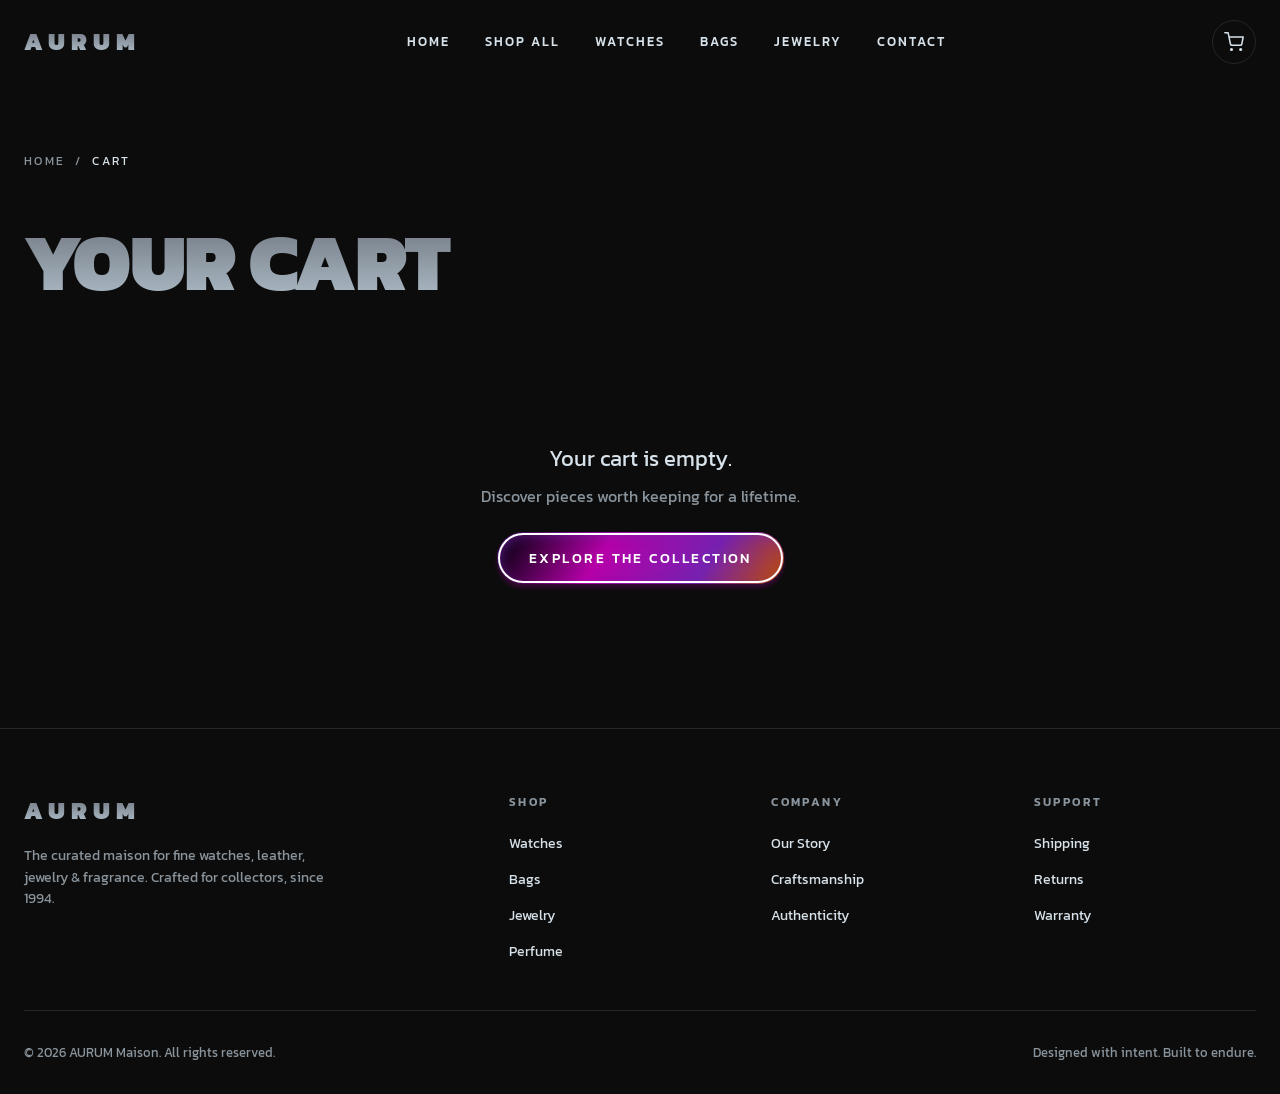
<file: cart.html>
<!DOCTYPE html>
<html lang="en">
<head>
  <meta charset="UTF-8" />
  <meta name="viewport" content="width=device-width, initial-scale=1.0" />
  <title>Cart &amp; Checkout — AURUM</title>
  <meta name="description" content="Your AURUM cart and secure checkout." />
  <link rel="preconnect" href="https://fonts.googleapis.com" />
  <link rel="preconnect" href="https://fonts.gstatic.com" crossorigin />
  <link rel="stylesheet" href="css/style.css" />
</head>
<body>
  <!-- ============ NAVBAR ============ -->
  <header class="navbar">
    <div class="container nav-inner">
      <a href="index.html" class="logo"><span>AURUM</span></a>
      <nav class="nav-links" id="navLinks">
        <a href="index.html">Home</a>
        <a href="products.html">Shop All</a>
        <a href="products.html?cat=Watches">Watches</a>
        <a href="products.html?cat=Bags">Bags</a>
        <a href="products.html?cat=Jewelry">Jewelry</a>
        <a href="index.html#contact">Contact</a>
      </nav>
      <div class="nav-actions">
        <a href="cart.html" class="cart-btn" aria-label="Cart">
          <svg viewBox="0 0 24 24" fill="none" stroke="currentColor" stroke-width="1.8" stroke-linecap="round" stroke-linejoin="round">
            <circle cx="9" cy="21" r="1"></circle><circle cx="20" cy="21" r="1"></circle>
            <path d="M1 1h4l2.68 13.39a2 2 0 0 0 2 1.61h9.72a2 2 0 0 0 2-1.61L23 6H6"></path>
          </svg>
          <span class="cart-badge hidden">0</span>
        </a>
        <button class="menu-toggle" aria-label="Menu"><span></span><span></span><span></span></button>
      </div>
    </div>
  </header>
  <div class="nav-backdrop"></div>

  <main>
    <!-- ============ CART ============ -->
    <section class="container" style="padding-top:8rem; padding-bottom:4rem;">
      <div class="breadcrumb" style="justify-content:flex-start; margin-bottom:2rem;">
        <a href="index.html">Home</a><span>/</span><span style="color:var(--text);">Cart</span>
      </div>
      <h1 class="hero-heading" style="font-size:clamp(2.5rem,7vw,5rem); font-weight:900; text-transform:uppercase; letter-spacing:-0.02em; margin-bottom:2.5rem;">
        Your Cart
      </h1>

      <div id="cartRoot"></div>
    </section>

    <!-- ============ FOOTER ============ -->
    <footer class="footer">
      <div class="container">
        <div class="footer-grid">
          <div class="footer-brand">
            <a href="index.html" class="logo"><span>AURUM</span></a>
            <p>The curated maison for fine watches, leather, jewelry &amp; fragrance. Crafted for collectors, since 1994.</p>
          </div>
          <div class="footer-col">
            <h4>Shop</h4>
            <ul>
              <li><a href="products.html?cat=Watches">Watches</a></li>
              <li><a href="products.html?cat=Bags">Bags</a></li>
              <li><a href="products.html?cat=Jewelry">Jewelry</a></li>
              <li><a href="products.html?cat=Perfume">Perfume</a></li>
            </ul>
          </div>
          <div class="footer-col">
            <h4>Company</h4>
            <ul>
              <li><a href="#">Our Story</a></li>
              <li><a href="#">Craftsmanship</a></li>
              <li><a href="#">Authenticity</a></li>
            </ul>
          </div>
          <div class="footer-col">
            <h4>Support</h4>
            <ul>
              <li><a href="#">Shipping</a></li>
              <li><a href="#">Returns</a></li>
              <li><a href="#">Warranty</a></li>
            </ul>
          </div>
        </div>
        <div class="footer-bottom">
          <span>© <span data-year>2026</span> AURUM Maison. All rights reserved.</span>
          <span>Designed with intent. Built to endure.</span>
        </div>
      </div>
    </footer>
  </main>

  <!-- Scripts -->
  <script src="js/data.js"></script>
  <script src="js/cart.js"></script>
  <script src="js/ui.js"></script>
  <script src="js/checkout.js"></script>
</body>
</html>
</file>
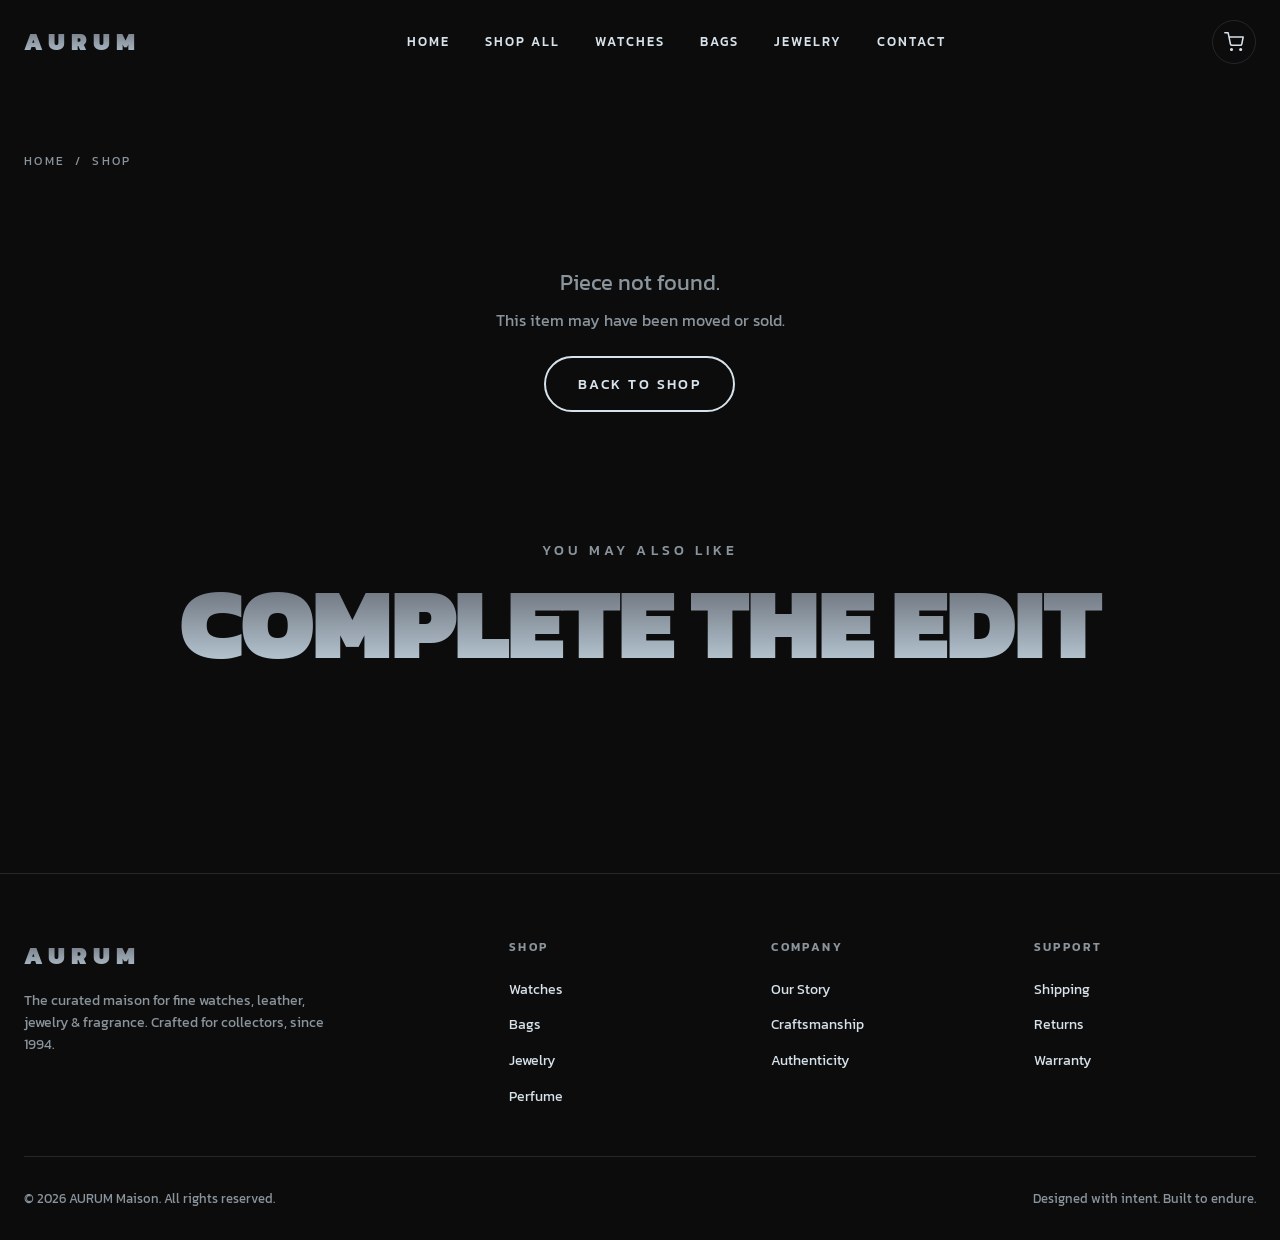
<file: product.html>
<!DOCTYPE html>
<html lang="en">
<head>
  <meta charset="UTF-8" />
  <meta name="viewport" content="width=device-width, initial-scale=1.0" />
  <title>Product — AURUM</title>
  <meta name="description" content="A fine piece from the AURUM collection." />
  <link rel="preconnect" href="https://fonts.googleapis.com" />
  <link rel="preconnect" href="https://fonts.gstatic.com" crossorigin />
  <link rel="stylesheet" href="css/style.css" />
</head>
<body>
  <!-- ============ NAVBAR ============ -->
  <header class="navbar">
    <div class="container nav-inner">
      <a href="index.html" class="logo"><span>AURUM</span></a>
      <nav class="nav-links" id="navLinks">
        <a href="index.html">Home</a>
        <a href="products.html">Shop All</a>
        <a href="products.html?cat=Watches">Watches</a>
        <a href="products.html?cat=Bags">Bags</a>
        <a href="products.html?cat=Jewelry">Jewelry</a>
        <a href="index.html#contact">Contact</a>
      </nav>
      <div class="nav-actions">
        <a href="cart.html" class="cart-btn" aria-label="Cart">
          <svg viewBox="0 0 24 24" fill="none" stroke="currentColor" stroke-width="1.8" stroke-linecap="round" stroke-linejoin="round">
            <circle cx="9" cy="21" r="1"></circle><circle cx="20" cy="21" r="1"></circle>
            <path d="M1 1h4l2.68 13.39a2 2 0 0 0 2 1.61h9.72a2 2 0 0 0 2-1.61L23 6H6"></path>
          </svg>
          <span class="cart-badge hidden">0</span>
        </a>
        <button class="menu-toggle" aria-label="Menu"><span></span><span></span><span></span></button>
      </div>
    </div>
  </header>
  <div class="nav-backdrop"></div>

  <main>
    <!-- ============ DETAIL ============ -->
    <section class="container" style="padding-top:8rem; padding-bottom:4rem;">
      <div class="breadcrumb" style="justify-content:flex-start; margin-bottom:2rem;" id="detailCrumb">
        <a href="index.html">Home</a><span>/</span><a href="products.html">Shop</a>
      </div>
      <div class="detail-grid" id="detailGrid">
        <!-- Populated by detail.js -->
      </div>
    </section>

    <!-- ============ RELATED ============ -->
    <section class="section-pad container" style="padding-top:0;">
      <div class="section-header">
        <span class="eyebrow" data-fade>You May Also Like</span>
        <h2 class="section-heading hero-heading" data-fade data-delay="0.1">Complete the Edit</h2>
      </div>
      <div class="product-grid" id="relatedGrid"></div>
    </section>

    <!-- ============ FOOTER ============ -->
    <footer class="footer">
      <div class="container">
        <div class="footer-grid">
          <div class="footer-brand">
            <a href="index.html" class="logo"><span>AURUM</span></a>
            <p>The curated maison for fine watches, leather, jewelry &amp; fragrance. Crafted for collectors, since 1994.</p>
          </div>
          <div class="footer-col">
            <h4>Shop</h4>
            <ul>
              <li><a href="products.html?cat=Watches">Watches</a></li>
              <li><a href="products.html?cat=Bags">Bags</a></li>
              <li><a href="products.html?cat=Jewelry">Jewelry</a></li>
              <li><a href="products.html?cat=Perfume">Perfume</a></li>
            </ul>
          </div>
          <div class="footer-col">
            <h4>Company</h4>
            <ul>
              <li><a href="#">Our Story</a></li>
              <li><a href="#">Craftsmanship</a></li>
              <li><a href="#">Authenticity</a></li>
            </ul>
          </div>
          <div class="footer-col">
            <h4>Support</h4>
            <ul>
              <li><a href="#">Shipping</a></li>
              <li><a href="#">Returns</a></li>
              <li><a href="#">Warranty</a></li>
            </ul>
          </div>
        </div>
        <div class="footer-bottom">
          <span>© <span data-year>2026</span> AURUM Maison. All rights reserved.</span>
          <span>Designed with intent. Built to endure.</span>
        </div>
      </div>
    </footer>
  </main>

  <!-- Scripts -->
  <script src="js/data.js"></script>
  <script src="js/cart.js"></script>
  <script src="js/ui.js"></script>
  <script src="js/home.js"></script>
  <script src="js/detail.js"></script>
</body>
</html>
</file>
<file: css/style.css>
/* ============================================================
   AURUM — Luxury E-Commerce
   Design language ported from "Jack 3D Creator" reference
   ============================================================ */

/* ---------- Google Font ---------- */
@import url('https://fonts.googleapis.com/css2?family=Kanit:wght@300;400;500;600;700;800;900&display=swap');

/* ---------- Reset ---------- */
*,
*::before,
*::after {
  box-sizing: border-box;
  margin: 0;
  padding: 0;
}

/* ---------- Design Tokens ---------- */
:root {
  --bg: #0C0C0C;
  --bg-elev: #141414;
  --text: #D7E2EA;
  --text-dim: #8a949c;
  --white: #FFFFFF;
  --border: rgba(215, 226, 234, 0.12);
  --border-strong: #D7E2EA;
  --heading-grad: linear-gradient(180deg, #646973 0%, #BBCCD7 100%);
  --btn-grad: linear-gradient(123deg, #18011F 7%, #B600A8 37%, #7621B0 72%, #BE4C00 100%);
  --radius-sm: 16px;
  --radius-md: 28px;
  --radius-lg: 40px;
  --radius-xl: 60px;
  --ease: cubic-bezier(0.25, 0.1, 0.25, 1);
  --container: 1280px;
}

/* ---------- Base ---------- */
html {
  scroll-behavior: smooth;
}

html,
body {
  background: var(--bg);
  color: var(--text);
  font-family: 'Kanit', sans-serif;
  line-height: 1.5;
  -webkit-font-smoothing: antialiased;
  overflow-x: hidden;
}

img {
  max-width: 100%;
  display: block;
}

a {
  color: inherit;
  text-decoration: none;
}

button {
  font-family: inherit;
  cursor: pointer;
  border: none;
  background: none;
  color: inherit;
}

ul {
  list-style: none;
}

::selection {
  background: rgba(182, 0, 168, 0.4);
  color: #fff;
}

/* ---------- Layout helpers ---------- */
.container {
  width: 100%;
  max-width: var(--container);
  margin-inline: auto;
  padding-inline: 24px;
}

main {
  overflow-x: clip;
}

/* ---------- Gradient heading ---------- */
.hero-heading {
  background: var(--heading-grad);
  -webkit-background-clip: text;
  background-clip: text;
  -webkit-text-fill-color: transparent;
  color: transparent;
}

.section-heading {
  font-weight: 900;
  text-transform: uppercase;
  letter-spacing: -0.02em;
  line-height: 0.9;
  font-size: clamp(2.5rem, 8vw, 7rem);
}

.eyebrow {
  font-size: clamp(0.7rem, 1.2vw, 0.85rem);
  text-transform: uppercase;
  letter-spacing: 0.3em;
  color: var(--text-dim);
  font-weight: 500;
}

/* ============================================================
   BUTTONS
   ============================================================ */
.btn {
  display: inline-flex;
  align-items: center;
  justify-content: center;
  gap: 0.6rem;
  border-radius: 999px;
  font-weight: 500;
  text-transform: uppercase;
  letter-spacing: 0.18em;
  padding: 1rem 2rem;
  font-size: 0.85rem;
  transition: transform 0.3s var(--ease), opacity 0.2s var(--ease),
    background 0.3s var(--ease), color 0.3s var(--ease);
  will-change: transform;
}

.btn:active {
  transform: scale(0.97);
}

/* Gradient pill (ContactButton) */
.btn-primary {
  background: var(--btn-grad);
  color: #fff;
  box-shadow: 0 4px 4px rgba(181, 1, 167, 0.25),
    inset 4px 4px 12px rgba(119, 33, 177, 0.6);
  outline: 2px solid #fff;
  outline-offset: -3px;
}

.btn-primary:hover {
  opacity: 0.9;
}

/* Ghost outline (LiveProjectButton) */
.btn-ghost {
  border: 2px solid var(--border-strong);
  color: var(--border-strong);
}

.btn-ghost:hover {
  background: rgba(215, 226, 234, 0.1);
}

/* Square/soft variant for product cards */
.btn-soft {
  background: var(--text);
  color: var(--bg);
  border-radius: var(--radius-sm);
  padding: 0.85rem 1.5rem;
  letter-spacing: 0.12em;
  font-size: 0.8rem;
}

.btn-soft:hover {
  opacity: 0.85;
}

.btn-block {
  width: 100%;
}

/* ============================================================
   NAVBAR
   ============================================================ */
.navbar {
  position: fixed;
  top: 0;
  left: 0;
  right: 0;
  z-index: 100;
  padding: 1.25rem 0;
  transition: background 0.4s var(--ease), backdrop-filter 0.4s var(--ease),
    padding 0.4s var(--ease), border-color 0.4s var(--ease);
  border-bottom: 1px solid transparent;
}

.navbar.scrolled {
  background: rgba(12, 12, 12, 0.7);
  backdrop-filter: blur(18px);
  -webkit-backdrop-filter: blur(18px);
  border-bottom: 1px solid var(--border);
  padding: 0.85rem 0;
}

.nav-inner {
  display: flex;
  align-items: center;
  justify-content: space-between;
  gap: 2rem;
}

.logo {
  font-weight: 900;
  font-size: 1.5rem;
  letter-spacing: 0.25em;
  text-transform: uppercase;
}

.logo span {
  background: var(--heading-grad);
  -webkit-background-clip: text;
  background-clip: text;
  -webkit-text-fill-color: transparent;
}

.nav-links {
  display: flex;
  gap: 2.2rem;
  align-items: center;
}

.nav-links a {
  font-weight: 500;
  text-transform: uppercase;
  letter-spacing: 0.15em;
  font-size: 0.82rem;
  transition: opacity 0.2s var(--ease);
  position: relative;
}

.nav-links a:hover {
  opacity: 0.7;
}

.nav-actions {
  display: flex;
  align-items: center;
  gap: 1rem;
}

/* Cart icon with badge */
.cart-btn {
  position: relative;
  display: inline-flex;
  align-items: center;
  justify-content: center;
  width: 44px;
  height: 44px;
  border-radius: 999px;
  border: 1px solid var(--border);
  transition: background 0.3s var(--ease), border-color 0.3s var(--ease);
}

.cart-btn:hover {
  background: rgba(215, 226, 234, 0.08);
  border-color: var(--border-strong);
}

.cart-btn svg {
  width: 20px;
  height: 20px;
}

.cart-badge {
  position: absolute;
  top: -6px;
  right: -6px;
  min-width: 20px;
  height: 20px;
  padding: 0 5px;
  border-radius: 999px;
  background: var(--btn-grad);
  color: #fff;
  font-size: 0.65rem;
  font-weight: 700;
  display: flex;
  align-items: center;
  justify-content: center;
  border: 2px solid var(--bg);
}

.cart-badge.hidden {
  display: none;
}

/* Mobile menu toggle */
.menu-toggle {
  display: none;
  flex-direction: column;
  gap: 5px;
  width: 44px;
  height: 44px;
  align-items: center;
  justify-content: center;
  border-radius: 999px;
  border: 1px solid var(--border);
}

.menu-toggle span {
  width: 18px;
  height: 2px;
  background: var(--text);
  transition: transform 0.3s var(--ease), opacity 0.3s var(--ease);
}

.menu-toggle.open span:nth-child(1) {
  transform: translateY(7px) rotate(45deg);
}
.menu-toggle.open span:nth-child(2) {
  opacity: 0;
}
.menu-toggle.open span:nth-child(3) {
  transform: translateY(-7px) rotate(-45deg);
}

/* ============================================================
   HERO
   ============================================================ */
.hero {
  min-height: 100vh;
  display: flex;
  flex-direction: column;
  position: relative;
  overflow: hidden;
  padding-top: 100px;
}

.hero-content {
  flex: 1;
  display: flex;
  flex-direction: column;
  justify-content: center;
  position: relative;
  z-index: 2;
  text-align: center;
}

.hero-eyebrow {
  margin-bottom: 1.5rem;
}

.hero h1 {
  font-weight: 900;
  text-transform: uppercase;
  letter-spacing: -0.03em;
  line-height: 0.85;
  font-size: clamp(3rem, 13vw, 11rem);
  white-space: nowrap;
}

.hero h1 .line {
  display: block;
  overflow: hidden;
}

/* Magnetic hero image */
.hero-image-wrap {
  position: absolute;
  left: 50%;
  top: 50%;
  transform: translate(-50%, -50%);
  z-index: 1;
  width: clamp(240px, 32vw, 460px);
  pointer-events: none;
}

.hero-image-wrap img {
  width: 100%;
  border-radius: var(--radius-xl);
  filter: drop-shadow(0 30px 60px rgba(0, 0, 0, 0.6));
}

.hero-bottom {
  display: flex;
  justify-content: space-between;
  align-items: flex-end;
  gap: 2rem;
  padding-bottom: 2.5rem;
  z-index: 3;
  position: relative;
}

.hero-tagline {
  max-width: 280px;
  font-weight: 300;
  text-transform: uppercase;
  letter-spacing: 0.1em;
  line-height: 1.4;
  font-size: clamp(0.75rem, 1.4vw, 1rem);
  text-align: left;
}

.hero-scroll-hint {
  font-size: 0.7rem;
  text-transform: uppercase;
  letter-spacing: 0.3em;
  color: var(--text-dim);
  writing-mode: vertical-rl;
  display: none;
}

@media (min-width: 768px) {
  .hero-scroll-hint {
    display: block;
  }
}

/* ============================================================
   SECTIONS
   ============================================================ */
section {
  position: relative;
}

.section-pad {
  padding: clamp(4rem, 10vw, 8rem) 0;
}

.section-header {
  text-align: center;
  margin-bottom: clamp(2.5rem, 6vw, 5rem);
}

.section-header .eyebrow {
  display: block;
  margin-bottom: 1rem;
}

/* Rounded-top section (light/dark swap from reference) */
.section-rounded-top {
  border-radius: var(--radius-xl) var(--radius-xl) 0 0;
  margin-top: -2rem;
  position: relative;
  z-index: 2;
}

.section-light {
  background: var(--white);
  color: var(--bg);
}

.section-light .eyebrow,
.section-light .section-heading {
  color: var(--bg);
}

/* ============================================================
   CATEGORIES
   ============================================================ */
.category-grid {
  display: grid;
  grid-template-columns: repeat(2, 1fr);
  gap: 1rem;
}

@media (min-width: 768px) {
  .category-grid {
    grid-template-columns: repeat(4, 1fr);
  }
}

.category-card {
  position: relative;
  border-radius: var(--radius-lg);
  overflow: hidden;
  aspect-ratio: 3 / 4;
  display: block;
  border: 1px solid var(--border);
}

.category-card img {
  position: absolute;
  inset: 0;
  width: 100%;
  height: 100%;
  object-fit: cover;
  transition: transform 0.7s var(--ease);
}

.category-card::after {
  content: '';
  position: absolute;
  inset: 0;
  background: linear-gradient(180deg, rgba(12, 12, 12, 0) 40%, rgba(12, 12, 12, 0.85) 100%);
  transition: opacity 0.4s var(--ease);
}

.category-card:hover img {
  transform: scale(1.08);
}

.category-label {
  position: absolute;
  left: 1.25rem;
  bottom: 1.25rem;
  z-index: 2;
  font-weight: 700;
  text-transform: uppercase;
  letter-spacing: 0.12em;
  font-size: clamp(1rem, 2vw, 1.4rem);
  display: flex;
  align-items: center;
  gap: 0.5rem;
}

.category-label svg {
  width: 18px;
  height: 18px;
  transition: transform 0.4s var(--ease);
}

.category-card:hover .category-label svg {
  transform: translateX(6px);
}

/* ============================================================
   PRODUCT CARD
   ============================================================ */
.product-grid {
  display: grid;
  grid-template-columns: repeat(2, 1fr);
  gap: 1.25rem;
}

@media (min-width: 640px) {
  .product-grid {
    grid-template-columns: repeat(3, 1fr);
  }
}

@media (min-width: 1024px) {
  .product-grid {
    grid-template-columns: repeat(4, 1fr);
  }
}

.product-card {
  position: relative;
  border-radius: var(--radius-md);
  overflow: hidden;
  background: var(--bg-elev);
  border: 1px solid var(--border);
  transition: border-color 0.4s var(--ease), transform 0.4s var(--ease);
  display: flex;
  flex-direction: column;
}

.product-card:hover {
  border-color: rgba(215, 226, 234, 0.3);
  transform: translateY(-4px);
}

.product-media {
  position: relative;
  aspect-ratio: 1 / 1;
  overflow: hidden;
}

.product-media img {
  width: 100%;
  height: 100%;
  object-fit: cover;
  transition: transform 0.6s var(--ease);
}

.product-card:hover .product-media img {
  transform: scale(1.06);
}

.product-badge {
  position: absolute;
  top: 1rem;
  left: 1rem;
  z-index: 2;
  background: var(--btn-grad);
  color: #fff;
  font-size: 0.6rem;
  font-weight: 700;
  text-transform: uppercase;
  letter-spacing: 0.15em;
  padding: 0.4rem 0.75rem;
  border-radius: 999px;
}

.product-add {
  position: absolute;
  bottom: 1rem;
  left: 1rem;
  right: 1rem;
  background: var(--text);
  color: var(--bg);
  border-radius: 999px;
  padding: 0.8rem;
  font-size: 0.75rem;
  font-weight: 600;
  text-transform: uppercase;
  letter-spacing: 0.15em;
  opacity: 0;
  transform: translateY(12px);
  transition: opacity 0.4s var(--ease), transform 0.4s var(--ease),
    background 0.3s var(--ease);
  z-index: 2;
}

.product-card:hover .product-add {
  opacity: 1;
  transform: translateY(0);
}

.product-add:hover {
  background: #fff;
}

.product-info {
  padding: 1.1rem 1.1rem 1.3rem;
  display: flex;
  flex-direction: column;
  gap: 0.25rem;
}

.product-cat {
  font-size: 0.65rem;
  text-transform: uppercase;
  letter-spacing: 0.2em;
  color: var(--text-dim);
}

.product-name {
  font-weight: 500;
  font-size: 1rem;
  letter-spacing: 0.02em;
}

.product-price {
  font-weight: 600;
  font-size: 1rem;
  margin-top: 0.15rem;
}

.product-price .old {
  color: var(--text-dim);
  text-decoration: line-through;
  font-weight: 400;
  margin-left: 0.5rem;
  font-size: 0.85rem;
}

/* ============================================================
   BRAND STORY (char reveal)
   ============================================================ */
.story {
  min-height: 80vh;
  display: flex;
  flex-direction: column;
  align-items: center;
  justify-content: center;
  text-align: center;
  gap: 2rem;
  position: relative;
}

.story-deco {
  position: absolute;
  opacity: 0.5;
  pointer-events: none;
}

.story-deco.tl { top: 6%; left: 4%; width: 120px; }
.story-deco.br { bottom: 8%; right: 4%; width: 150px; }

@media (max-width: 768px) {
  .story-deco { display: none; }
}

.story p.reveal-text {
  max-width: 620px;
  font-weight: 400;
  line-height: 1.7;
  font-size: clamp(1rem, 2vw, 1.35rem);
}

.story p.reveal-text .char {
  opacity: 0.18;
  transition: opacity 0.3s var(--ease);
}

.story p.reveal-text.is-visible .char {
  opacity: 1;
}

/* ============================================================
   MARQUEE (lightweight — pure CSS, no scroll listener)
   ============================================================ */
.marquee {
  overflow: hidden;
  padding: 2.5rem 0;
  border-top: 1px solid var(--border);
  border-bottom: 1px solid var(--border);
  -webkit-mask-image: linear-gradient(90deg, transparent, #000 12%, #000 88%, transparent);
  mask-image: linear-gradient(90deg, transparent, #000 12%, #000 88%, transparent);
}

.marquee-track {
  display: flex;
  gap: 1rem;
  width: max-content;
  animation: marquee 40s linear infinite;
}

.marquee:hover .marquee-track {
  animation-play-state: paused;
}

.marquee-item {
  width: 320px;
  height: 200px;
  border-radius: var(--radius-md);
  object-fit: cover;
  flex-shrink: 0;
}

@keyframes marquee {
  to {
    transform: translateX(-50%);
  }
}

/* ============================================================
   NEWSLETTER
   ============================================================ */
.newsletter {
  text-align: center;
}

.newsletter-form {
  display: flex;
  gap: 0.75rem;
  max-width: 480px;
  margin: 2rem auto 0;
  flex-direction: column;
}

@media (min-width: 640px) {
  .newsletter-form {
    flex-direction: row;
  }
}

.newsletter-form input {
  flex: 1;
  background: var(--bg-elev);
  border: 1px solid var(--border);
  border-radius: 999px;
  padding: 1rem 1.5rem;
  color: var(--text);
  font-family: inherit;
  font-size: 0.9rem;
  outline: none;
  transition: border-color 0.3s var(--ease);
}

.newsletter-form input:focus {
  border-color: var(--border-strong);
}

/* ============================================================
   FOOTER
   ============================================================ */
.footer {
  border-top: 1px solid var(--border);
  padding: 4rem 0 2rem;
}

.footer-grid {
  display: grid;
  grid-template-columns: 1fr;
  gap: 2.5rem;
  margin-bottom: 3rem;
}

@media (min-width: 768px) {
  .footer-grid {
    grid-template-columns: 2fr 1fr 1fr 1fr;
  }
}

.footer-brand p {
  color: var(--text-dim);
  margin-top: 1rem;
  max-width: 300px;
  font-size: 0.9rem;
}

.footer-col h4 {
  font-size: 0.75rem;
  text-transform: uppercase;
  letter-spacing: 0.2em;
  color: var(--text-dim);
  margin-bottom: 1.2rem;
  font-weight: 600;
}

.footer-col ul {
  display: flex;
  flex-direction: column;
  gap: 0.7rem;
}

.footer-col a {
  font-size: 0.9rem;
  transition: opacity 0.2s var(--ease);
}

.footer-col a:hover {
  opacity: 0.7;
}

.footer-bottom {
  border-top: 1px solid var(--border);
  padding-top: 2rem;
  display: flex;
  justify-content: space-between;
  flex-wrap: wrap;
  gap: 1rem;
  color: var(--text-dim);
  font-size: 0.8rem;
}

/* ============================================================
   PAGE HEADERS (listing, etc)
   ============================================================ */
.page-hero {
  padding: 9rem 0 3rem;
  text-align: center;
}

.page-hero h1 {
  font-size: clamp(2.5rem, 9vw, 6rem);
}

.breadcrumb {
  display: flex;
  justify-content: center;
  gap: 0.6rem;
  font-size: 0.75rem;
  text-transform: uppercase;
  letter-spacing: 0.2em;
  color: var(--text-dim);
  margin-top: 1.5rem;
}

.breadcrumb a:hover {
  color: var(--text);
}

/* ============================================================
   LISTING (filters + grid)
   ============================================================ */
.shop-layout {
  display: grid;
  grid-template-columns: 1fr;
  gap: 2rem;
}

@media (min-width: 900px) {
  .shop-layout {
    grid-template-columns: 260px 1fr;
  }
}

.filters {
  position: sticky;
  top: 100px;
  align-self: start;
}

.filter-group {
  border-bottom: 1px solid var(--border);
  padding: 1.5rem 0;
}

.filter-group:first-child {
  padding-top: 0;
}

.filter-group h4 {
  font-size: 0.75rem;
  text-transform: uppercase;
  letter-spacing: 0.2em;
  margin-bottom: 1rem;
  font-weight: 600;
}

.filter-option {
  display: flex;
  align-items: center;
  gap: 0.65rem;
  padding: 0.4rem 0;
  font-size: 0.9rem;
  cursor: pointer;
  color: var(--text-dim);
  transition: color 0.2s var(--ease);
}

.filter-option:hover {
  color: var(--text);
}

.filter-option input {
  appearance: none;
  width: 18px;
  height: 18px;
  border: 1.5px solid var(--border-strong);
  border-radius: 5px;
  position: relative;
  cursor: pointer;
  flex-shrink: 0;
  transition: background 0.2s var(--ease);
}

.filter-option input:checked {
  background: var(--btn-grad);
  border-color: transparent;
}

.filter-option input:checked::after {
  content: '';
  position: absolute;
  left: 5px;
  top: 1px;
  width: 5px;
  height: 9px;
  border: solid #fff;
  border-width: 0 2px 2px 0;
  transform: rotate(45deg);
}

.filter-option.active {
  color: var(--text);
}

.filter-price input[type='range'] {
  width: 100%;
  accent-color: #b600a8;
}

.shop-toolbar {
  display: flex;
  justify-content: space-between;
  align-items: center;
  margin-bottom: 1.5rem;
  flex-wrap: wrap;
  gap: 1rem;
}

.result-count {
  font-size: 0.85rem;
  color: var(--text-dim);
}

.sort-select {
  background: var(--bg-elev);
  border: 1px solid var(--border);
  border-radius: 999px;
  padding: 0.7rem 1.3rem;
  color: var(--text);
  font-family: inherit;
  font-size: 0.85rem;
  cursor: pointer;
  outline: none;
}

.sort-select:focus {
  border-color: var(--border-strong);
}

.empty-state {
  text-align: center;
  padding: 4rem 1rem;
  color: var(--text-dim);
}

/* ============================================================
   PRODUCT DETAIL
   ============================================================ */
.detail-grid {
  display: grid;
  grid-template-columns: 1fr;
  gap: 3rem;
}

@media (min-width: 900px) {
  .detail-grid {
    grid-template-columns: 1.1fr 1fr;
  }
}

.gallery-main {
  border-radius: var(--radius-lg);
  overflow: hidden;
  aspect-ratio: 1 / 1;
  background: var(--bg-elev);
  border: 1px solid var(--border);
}

.gallery-main img {
  width: 100%;
  height: 100%;
  object-fit: cover;
  transition: opacity 0.4s var(--ease);
}

.gallery-thumbs {
  display: grid;
  grid-template-columns: repeat(4, 1fr);
  gap: 0.75rem;
  margin-top: 0.75rem;
}

.gallery-thumb {
  border-radius: var(--radius-sm);
  overflow: hidden;
  aspect-ratio: 1 / 1;
  border: 1.5px solid transparent;
  cursor: pointer;
  opacity: 0.6;
  transition: opacity 0.3s var(--ease), border-color 0.3s var(--ease);
}

.gallery-thumb img {
  width: 100%;
  height: 100%;
  object-fit: cover;
}

.gallery-thumb.active,
.gallery-thumb:hover {
  opacity: 1;
  border-color: var(--border-strong);
}

.detail-info h1 {
  font-size: clamp(2rem, 5vw, 3.2rem);
  font-weight: 700;
  line-height: 1;
  margin: 0.75rem 0 1.2rem;
  letter-spacing: -0.01em;
}

.detail-cat {
  font-size: 0.75rem;
  text-transform: uppercase;
  letter-spacing: 0.25em;
  color: var(--text-dim);
}

.detail-price {
  font-size: 1.8rem;
  font-weight: 600;
  margin-bottom: 1.5rem;
}

.detail-desc {
  color: var(--text-dim);
  line-height: 1.7;
  margin-bottom: 2rem;
  font-weight: 300;
}

.option-row {
  margin-bottom: 1.75rem;
}

.option-row > label {
  display: block;
  font-size: 0.75rem;
  text-transform: uppercase;
  letter-spacing: 0.2em;
  color: var(--text-dim);
  margin-bottom: 0.75rem;
}

.option-pills {
  display: flex;
  gap: 0.6rem;
  flex-wrap: wrap;
}

.option-pill {
  min-width: 52px;
  padding: 0.6rem 1rem;
  border-radius: var(--radius-sm);
  border: 1.5px solid var(--border);
  font-size: 0.85rem;
  text-align: center;
  cursor: pointer;
  transition: all 0.25s var(--ease);
  background: transparent;
  color: var(--text);
}

.option-pill:hover {
  border-color: var(--border-strong);
}

.option-pill.active {
  border-color: var(--border-strong);
  background: var(--text);
  color: var(--bg);
  font-weight: 600;
}

.qty-control {
  display: inline-flex;
  align-items: center;
  border: 1.5px solid var(--border);
  border-radius: var(--radius-sm);
  overflow: hidden;
}

.qty-control button {
  width: 44px;
  height: 44px;
  font-size: 1.2rem;
  transition: background 0.2s var(--ease);
}

.qty-control button:hover {
  background: rgba(215, 226, 234, 0.1);
}

.qty-control span {
  min-width: 44px;
  text-align: center;
  font-weight: 500;
}

.detail-actions {
  display: flex;
  gap: 1rem;
  margin-top: 2rem;
  flex-wrap: wrap;
}

.detail-actions .btn {
  flex: 1;
  min-width: 200px;
}

.detail-meta {
  margin-top: 2.5rem;
  border-top: 1px solid var(--border);
  padding-top: 1.5rem;
  display: grid;
  grid-template-columns: 1fr 1fr;
  gap: 1rem;
  font-size: 0.85rem;
  color: var(--text-dim);
}

.detail-meta strong {
  display: block;
  color: var(--text);
  font-weight: 500;
  text-transform: uppercase;
  letter-spacing: 0.15em;
  font-size: 0.7rem;
  margin-bottom: 0.3rem;
}

/* ============================================================
   CART
   ============================================================ */
.cart-layout {
  display: grid;
  grid-template-columns: 1fr;
  gap: 2.5rem;
}

@media (min-width: 900px) {
  .cart-layout {
    grid-template-columns: 1.6fr 1fr;
  }
}

.cart-items {
  display: flex;
  flex-direction: column;
  gap: 1rem;
}

.cart-item {
  display: grid;
  grid-template-columns: 90px 1fr auto;
  gap: 1.25rem;
  align-items: center;
  padding: 1.1rem;
  border: 1px solid var(--border);
  border-radius: var(--radius-md);
  background: var(--bg-elev);
}

.cart-item img {
  width: 90px;
  height: 90px;
  object-fit: cover;
  border-radius: var(--radius-sm);
}

.cart-item-info h3 {
  font-size: 1rem;
  font-weight: 500;
  margin-bottom: 0.25rem;
}

.cart-item-info .meta {
  font-size: 0.75rem;
  color: var(--text-dim);
  text-transform: uppercase;
  letter-spacing: 0.12em;
  margin-bottom: 0.6rem;
}

.cart-item-right {
  display: flex;
  flex-direction: column;
  align-items: flex-end;
  gap: 0.6rem;
}

.cart-item-price {
  font-weight: 600;
}

.cart-remove {
  font-size: 0.7rem;
  color: var(--text-dim);
  text-transform: uppercase;
  letter-spacing: 0.15em;
  text-decoration: underline;
  text-underline-offset: 3px;
  transition: color 0.2s var(--ease);
}

.cart-remove:hover {
  color: #ff6b6b;
}

.cart-summary {
  position: sticky;
  top: 100px;
  align-self: start;
  border: 1px solid var(--border);
  border-radius: var(--radius-lg);
  padding: 2rem;
  background: var(--bg-elev);
}

.cart-summary h3 {
  font-size: 0.85rem;
  text-transform: uppercase;
  letter-spacing: 0.2em;
  margin-bottom: 1.5rem;
  font-weight: 600;
}

.summary-line {
  display: flex;
  justify-content: space-between;
  padding: 0.7rem 0;
  color: var(--text-dim);
  font-size: 0.9rem;
}

.summary-line.total {
  border-top: 1px solid var(--border);
  margin-top: 0.5rem;
  padding-top: 1.2rem;
  color: var(--text);
  font-size: 1.2rem;
  font-weight: 600;
}

.summary-free {
  color: #4ade80;
}

/* Checkout form */
.checkout-form {
  display: grid;
  gap: 1rem;
  margin-top: 1.5rem;
}

.form-row {
  display: grid;
  grid-template-columns: 1fr;
  gap: 1rem;
}

@media (min-width: 480px) {
  .form-row {
    grid-template-columns: 1fr 1fr;
  }
}

.field label {
  display: block;
  font-size: 0.7rem;
  text-transform: uppercase;
  letter-spacing: 0.18em;
  color: var(--text-dim);
  margin-bottom: 0.45rem;
}

.field input,
.field select {
  width: 100%;
  background: var(--bg);
  border: 1px solid var(--border);
  border-radius: var(--radius-sm);
  padding: 0.85rem 1rem;
  color: var(--text);
  font-family: inherit;
  font-size: 0.9rem;
  outline: none;
  transition: border-color 0.3s var(--ease);
}

.field input:focus,
.field select:focus {
  border-color: var(--border-strong);
}

.checkout-divider {
  font-size: 0.7rem;
  text-transform: uppercase;
  letter-spacing: 0.2em;
  color: var(--text-dim);
  margin: 0.5rem 0;
  display: flex;
  align-items: center;
  gap: 0.75rem;
}

.checkout-divider::before,
.checkout-divider::after {
  content: '';
  flex: 1;
  height: 1px;
  background: var(--border);
}

/* Confirmation */
.confirmation {
  text-align: center;
  padding: 5rem 1rem;
  max-width: 560px;
  margin-inline: auto;
}

.confirmation-icon {
  width: 80px;
  height: 80px;
  border-radius: 999px;
  background: var(--btn-grad);
  display: flex;
  align-items: center;
  justify-content: center;
  margin: 0 auto 2rem;
}

.confirmation-icon svg {
  width: 36px;
  height: 36px;
  stroke: #fff;
}

/* ============================================================
   TOAST
   ============================================================ */
.toast {
  position: fixed;
  bottom: 2rem;
  left: 50%;
  transform: translate(-50%, 120%);
  background: var(--text);
  color: var(--bg);
  padding: 1rem 1.75rem;
  border-radius: 999px;
  font-size: 0.85rem;
  font-weight: 500;
  letter-spacing: 0.05em;
  z-index: 200;
  box-shadow: 0 20px 40px rgba(0, 0, 0, 0.5);
  transition: transform 0.5s var(--ease);
  display: flex;
  align-items: center;
  gap: 0.6rem;
  max-width: 90vw;
}

.toast.show {
  transform: translate(-50%, 0);
}

.toast svg {
  width: 18px;
  height: 18px;
  flex-shrink: 0;
}

/* ============================================================
   FADE-IN ANIMATION SYSTEM
   ============================================================ */
[data-fade] {
  opacity: 0;
  transform: translateY(30px);
  transition: opacity 0.7s var(--ease), transform 0.7s var(--ease);
  will-change: opacity, transform;
}

[data-fade].is-visible {
  opacity: 1;
  transform: translateY(0);
}

/* ============================================================
   RESPONSIVE NAV
   ============================================================ */
@media (max-width: 860px) {
  .menu-toggle {
    display: flex;
  }

  .nav-links {
    position: fixed;
    inset: 0 0 0 auto;
    width: min(80vw, 340px);
    background: var(--bg);
    flex-direction: column;
    align-items: flex-start;
    justify-content: center;
    padding: 2rem;
    gap: 1.5rem;
    transform: translateX(100%);
    transition: transform 0.4s var(--ease);
    border-left: 1px solid var(--border);
    z-index: 99;
  }

  .nav-links.open {
    transform: translateX(0);
  }

  .nav-links a {
    font-size: 1.5rem;
  }

  .nav-backdrop {
    position: fixed;
    inset: 0;
    background: rgba(0, 0, 0, 0.6);
    backdrop-filter: blur(4px);
    opacity: 0;
    visibility: hidden;
    transition: opacity 0.4s var(--ease), visibility 0.4s var(--ease);
    z-index: 98;
  }

  .nav-backdrop.open {
    opacity: 1;
    visibility: visible;
  }
}

/* Reduced motion */
@media (prefers-reduced-motion: reduce) {
  *,
  *::before,
  *::after {
    animation-duration: 0.01ms !important;
    transition-duration: 0.01ms !important;
  }
  [data-fade] {
    opacity: 1;
    transform: none;
  }
  .marquee-track {
    animation: none;
  }
}

/* Utility */
.text-center { text-align: center; }
.mt-1 { margin-top: 0.5rem; }
.mt-2 { margin-top: 1rem; }
.mt-3 { margin-top: 1.5rem; }
.mt-4 { margin-top: 2rem; }
.hidden { display: none !important; }
</file>
